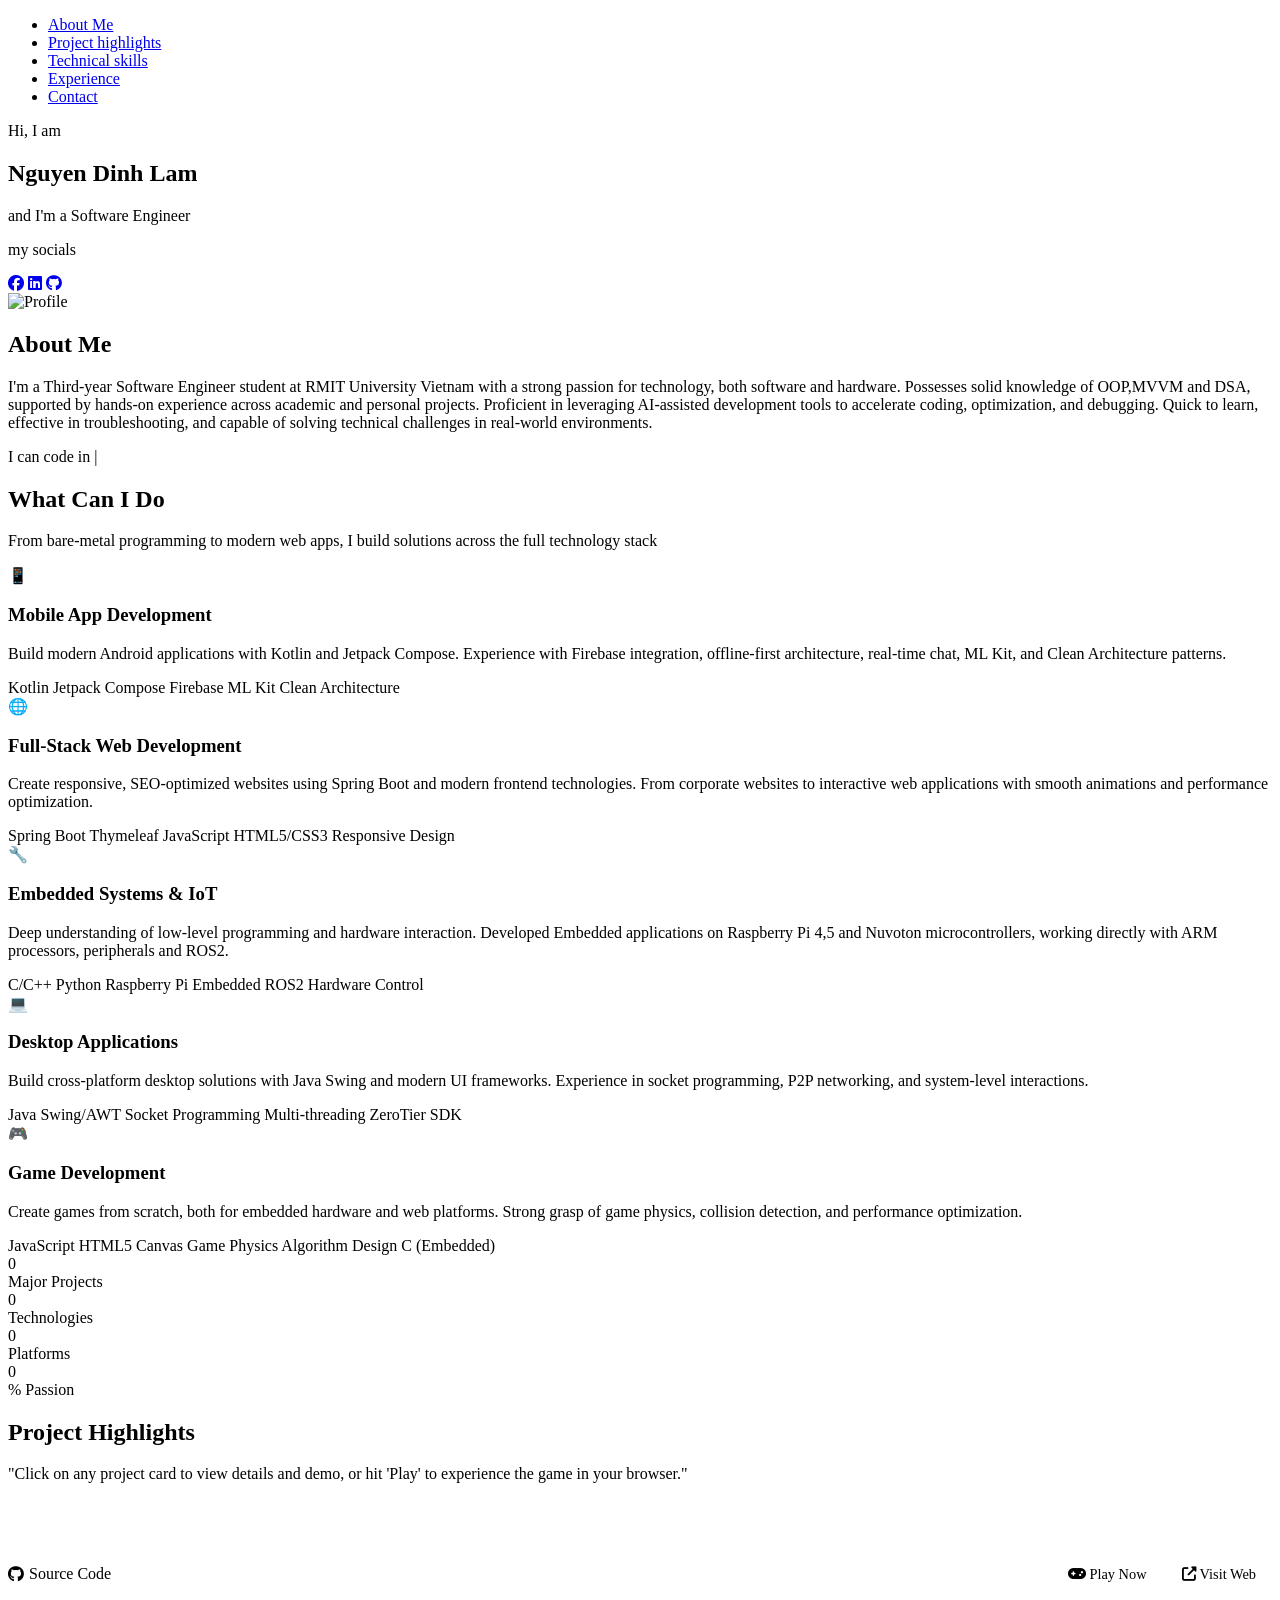
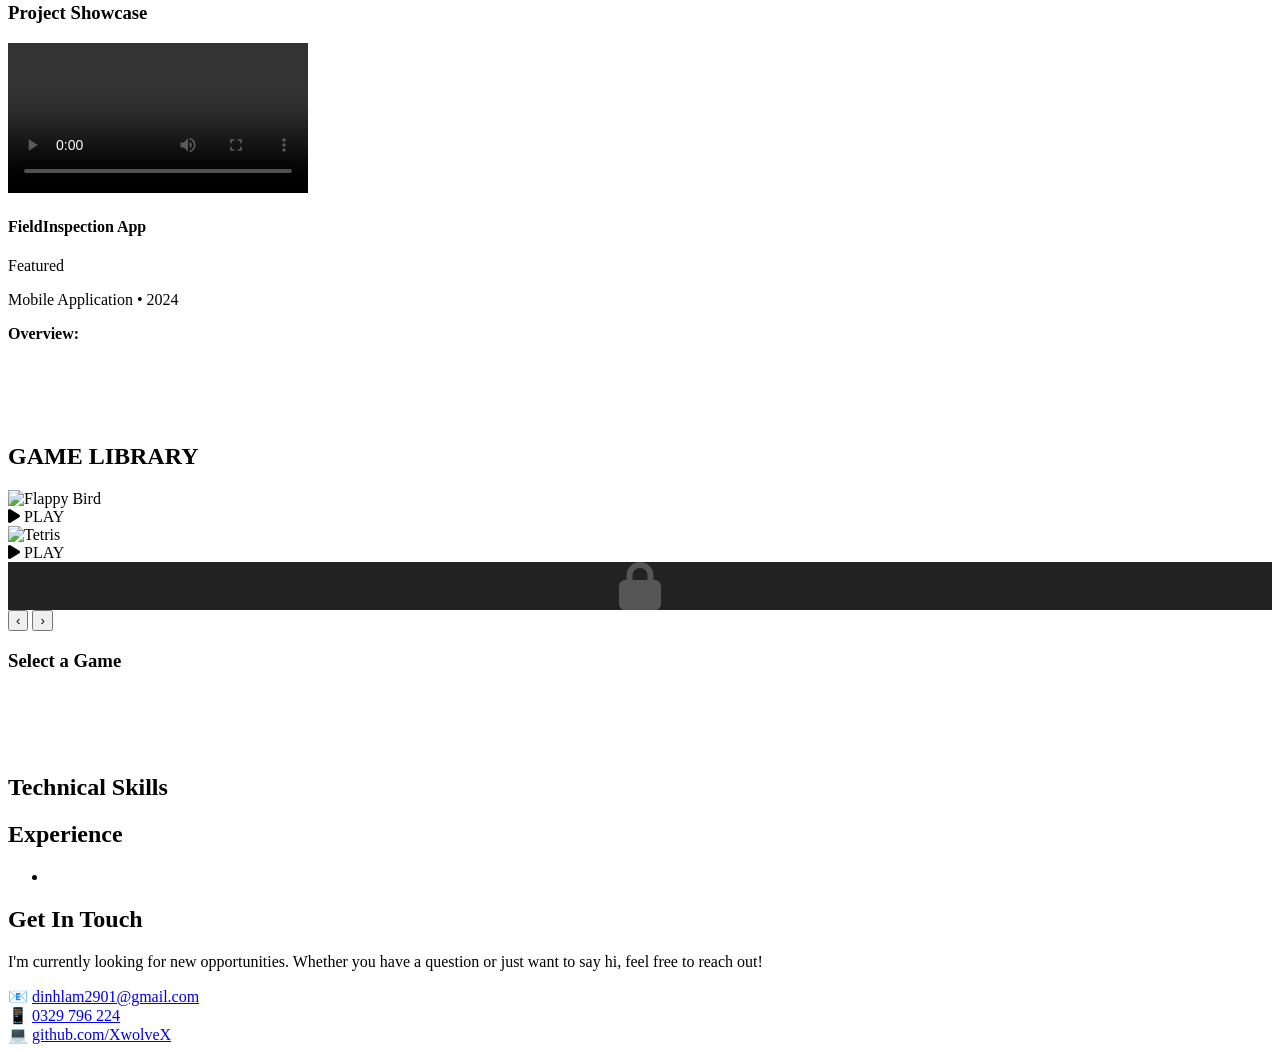
<file: src/main/resources/templates/index.html>
<!DOCTYPE html>
<html xmlns:th="http://www.thymeleaf.org" lang="vi">
<head>
  <meta charset="UTF-8">
  <meta name="viewport" content="width=device-width, initial-scale=1.0">
  <title>Dinh Lam Nguyen - Software Engineer</title>
  <link rel="stylesheet" th:href="@{/css/style.css}">
  <link rel="stylesheet" href="https://cdnjs.cloudflare.com/ajax/libs/font-awesome/6.4.0/css/all.min.css">
</head>
<body>
<nav class="navbar">
  <ul class="nav-links">
    <li><a href="#about" class="active">About Me</a></li>
    <li><a href="#projects">Project highlights</a></li>
    <li><a href="#skills">Technical skills</a></li>
    <li><a href="#experience">Experience</a></li>
    <li><a href="#contact">Contact</a></li>
  </ul>
</nav>

<section id="about" class="hero">
  <div class="hero-left">
    <p class="greeting">Hi, I am</p>
    <h1 class="name">Nguyen Dinh Lam </h1>
    <p class="subtitle">and I'm a <span class="highlight">Software Engineer</span></p>
<!--    <button class="consultation-btn">Book a Free Consultation</button>-->

    <div class="social-links">
      <p>my socials</p>
      <div class="social-icons">
        <a href="https://www.facebook.com/dinhlam2901" class="social-icon"><i class="fab fa-facebook"></i></a>
        <a href="https://www.linkedin.com/in/dinhlam2901/" class="social-icon"><i class="fab fa-linkedin"></i></a>
        <a href="https://github.com/XwolveX" class="social-icon"><i class="fab fa-github"></i></a>
      </div>
    </div>
  </div>

  <div class="hero-center">
    <div class="profile-circle">
      <img th:src="@{/images/profile.png}" alt="Profile" class="profile-img">
    </div>
  </div>

  <div class="hero-right">
    <h2 class="tagline">
      <span class="highlight-red">About Me</span><br>
    </h2>
    <p class="description">
      I'm a Third-year <span class="highlight-red">Software Engineer</span> student at RMIT University Vietnam
      with a strong passion for technology, both software and hardware. Possesses solid knowledge of <span class="highlight-red">OOP</span>,<span class="highlight-red">MVVM</span> and <span class="highlight-red">DSA</span>,
      supported by hands-on experience across academic and personal projects. Proficient in leveraging AI-assisted
      development tools to accelerate coding, optimization, and debugging. Quick to learn, effective in troubleshooting,
      and capable of solving technical challenges in real-world environments.
    </p>
    <div class="helping-box">
      <p>I can code in <span class="highlight-red typing-text" id="typingText"></span><span class="cursor">|</span></p>
    </div>
  </div>
</section>

<!-- What Can I Do Section -->
<section id="what-can-i-do">
    <div class="particles" id="particles"></div>

    <div class="container">
        <div class="section-header">
            <h2 class="section-title">What Can I Do</h2>
            <p class="section-subtitle">
                From bare-metal programming to modern web apps, I build solutions across the full technology stack
            </p>
        </div>

        <div class="capabilities-grid">
            <!-- Mobile App Development -->
            <div class="capability-card">
                <div class="card-icon">📱</div>
                <h3 class="card-title">Mobile App Development</h3>
                <p class="card-description">
                    Build modern Android applications with Kotlin and Jetpack Compose. Experience with Firebase integration,
                    offline-first architecture, real-time chat, ML Kit, and Clean Architecture patterns.
                </p>
                <div class="tech-tags">
                    <span class="tech-tag">Kotlin</span>
                    <span class="tech-tag">Jetpack Compose</span>
                    <span class="tech-tag">Firebase</span>
                    <span class="tech-tag">ML Kit</span>
                    <span class="tech-tag">Clean Architecture</span>
                </div>
            </div>

            <!-- Web Development -->
            <div class="capability-card">
                <div class="card-icon">🌐</div>
                <h3 class="card-title">Full-Stack Web Development</h3>
                <p class="card-description">
                    Create responsive, SEO-optimized websites using Spring Boot and modern frontend technologies.
                    From corporate websites to interactive web applications with smooth animations and performance optimization.
                </p>
                <div class="tech-tags">
                    <span class="tech-tag">Spring Boot</span>
                    <span class="tech-tag">Thymeleaf</span>
                    <span class="tech-tag">JavaScript</span>
                    <span class="tech-tag">HTML5/CSS3</span>
                    <span class="tech-tag">Responsive Design</span>
                </div>
            </div>

            <!-- Embedded Systems -->
            <div class="capability-card">
                <div class="card-icon">🔧</div>
                <h3 class="card-title">Embedded Systems & IoT</h3>
                <p class="card-description">
                    Deep understanding of low-level programming and hardware interaction. Developed Embedded applications
                    on Raspberry Pi 4,5 and Nuvoton microcontrollers, working directly with ARM processors, peripherals and ROS2.
                </p>
                <div class="tech-tags">
                    <span class="tech-tag">C/C++</span>
                    <span class="tech-tag">Python</span>
                    <span class="tech-tag">Raspberry Pi</span>
                    <span class="tech-tag">Embedded</span>
                    <span class="tech-tag">ROS2</span>
                    <span class="tech-tag">Hardware Control</span>
                </div>
            </div>

            <!-- Desktop Applications -->
            <div class="capability-card">
                <div class="card-icon">💻</div>
                <h3 class="card-title">Desktop Applications</h3>
                <p class="card-description">
                    Build cross-platform desktop solutions with Java Swing and modern UI frameworks.
                    Experience in socket programming, P2P networking, and system-level interactions.
                </p>
                <div class="tech-tags">
                    <span class="tech-tag">Java</span>
                    <span class="tech-tag">Swing/AWT</span>
                    <span class="tech-tag">Socket Programming</span>
                    <span class="tech-tag">Multi-threading</span>
                    <span class="tech-tag">ZeroTier SDK</span>
                </div>
            </div>

            <!-- Game Development -->
            <div class="capability-card">
                <div class="card-icon">🎮</div>
                <h3 class="card-title">Game Development</h3>
                <p class="card-description">
                    Create games from scratch, both for embedded hardware and web platforms.
                    Strong grasp of game physics, collision detection, and performance optimization.
                </p>
                <div class="tech-tags">
                    <span class="tech-tag">JavaScript</span>
                    <span class="tech-tag">HTML5 Canvas</span>
                    <span class="tech-tag">Game Physics</span>
                    <span class="tech-tag">Algorithm Design</span>
                    <span class="tech-tag">C (Embedded)</span>
                </div>
            </div>
        </div>

        <!-- Stats Section -->
        <div class="stats-section">
            <div class="stat-item">
                <div class="stat-number" data-target="6">0</div>
                <div class="stat-label">Major Projects</div>
            </div>
            <div class="stat-item">
                <div class="stat-number" data-target="10">0</div>
                <div class="stat-label">Technologies</div>
            </div>
            <div class="stat-item">
                <div class="stat-number" data-target="3">0</div>
                <div class="stat-label">Platforms</div>
            </div>
            <div class="stat-item">
                <div class="stat-number" data-target="100">0</div>
                <div class="stat-label">% Passion</div>
            </div>
        </div>
    </div>
</section>


<section id="projects" class="projects">
  <h2 class="section-title">Project Highlights</h2>
    <p class="video-demo-subtitle">"Click on any project card to view details and demo, or hit 'Play' to experience the game in your browser."</p>
  <div class="projects-grid">
      <div th:each="project, iterStat : ${projects}"
           class="project-card"
           th:classappend="${iterStat.index == 0} ? 'active' : ''"
           th:attr="data-video-url=${project.videoUrl},
          data-long-description=${project.longDescription},
          data-title=${project.title},
          data-description=${project.description}"
           onclick="switchProjectVideo(this)"
           style="display: flex; flex-direction: column;"> <div class="project-header">
          <h3 th:text="${project.title}"></h3>
      </div>

          <div class="project-body" style="flex-grow: 1; display: flex; flex-direction: column;">
              <p th:text="${project.description}"></p>

              <div class="tech-stack">
                  <span th:each="tech : ${project.technologies}" th:text="${tech}" class="tech-tag"></span>
              </div>

              <div class="project-actions" style="margin-top: auto; padding-top: 15px; display: flex; justify-content: space-between; align-items: center;">

                  <a th:href="${project.link}" target="_blank" class="project-link" style="text-decoration: none; display: flex; align-items: center; gap: 5px;">
                      <i class="fab fa-github"></i> Source Code
                  </a>

                  <div>
                      <a th:if="${project.type == 'game'}" th:href="${project.playOrWebLink}" class="cta-button" style="padding: 0.5rem 1rem; font-size: 0.9rem; text-decoration: none;">
                          <i class="fas fa-gamepad"></i> Play Now
                      </a>

                      <a th:if="${project.type == 'web'}" th:href="${project.playOrWebLink}" target="_blank" class="cta-button" style="padding: 0.5rem 1rem; font-size: 0.9rem; text-decoration: none;">
                          <i class="fas fa-external-link-alt"></i> Visit Web
                      </a>
                  </div>
              </div>
          </div>
      </div>
    </div>
  </div>

  <!-- Video Demo Section -->
  <div class="video-demo-section">
    <div class="video-demo-header">
      <h3 class="video-demo-title">Project Showcase</h3>
    </div>

    <div class="demo-content-wrapper">
      <!-- Video Container -->
      <div class="video-container">
        <video id="projectVideo" controls>
          <source th:src="${projects[0].videoUrl}" type="video/mp4">
          Your browser does not support the video tag.
        </video>
      </div>

      <!-- Project Info Panel -->
      <div class="project-info-panel">
        <div class="project-title-section">
          <h4 class="project-title-main" id="projectTitleMain" th:text="${projects[0].title}">
            FieldInspection App
          </h4>
          <span class="project-badge">Featured</span>
          <p class="project-subtitle">Mobile Application • 2024</p>
        </div>

        <div class="description-content" id="descriptionContent">
          <div class="feature-highlight">
            <p><strong>Overview:</strong> <span id="projectOverview" th:text="${projects[0].description}"></span></p>
          </div>

          <div id="projectLongDescription" th:text="${projects[0].longDescription}"></div>
        </div>
      </div>
    </div>
  </div>
</section>

<section id="games-gallery" class="partners-section" style="position: relative; overflow: hidden; padding: 4rem 0;">
    <div class="ps5-bg-overlay"></div>

    <h2 class="section-title">GAME LIBRARY</h2>

    <div class="carousel-3d-container">
        <div class="carousel-3d-wrapper" id="carousel3dWrapper">
            <div class="carousel-3d-item" onclick="window.location.href='/game/flappybird'" data-title="Flappy Bird Remake">
                <img th:src="@{/images/flappybird.png}" alt="Flappy Bird"> <div class="game-card-overlay">
                <span><i class="fas fa-play"></i> PLAY</span>
            </div>
            </div>

            <div class="carousel-3d-item" onclick="window.location.href='/game/tetris'" data-title="Tetris Remake">
                <img th:src="@{/images/tetris.png}" alt="Tetris"> <div class="game-card-overlay">
                <span><i class="fas fa-play"></i> PLAY</span>
            </div>
            </div>

            <div class="carousel-3d-item" data-title="Coming Soon">
                <div style="width:100%; height:100%; display:flex; justify-content:center; align-items:center; background:#222; color:#555;">
                    <i class="fas fa-lock fa-3x"></i>
                </div>
            </div>
        </div>

        <button class="carousel-3d-nav prev" id="carousel3dPrev">‹</button>
        <button class="carousel-3d-nav next" id="carousel3dNext">›</button>
    </div>

    <div class="game-title-display">
        <h3 id="activeGameTitle">Select a Game</h3>
    </div>
</section>

<section id="skills" class="skills">
  <h2 class="section-title">Technical Skills</h2>
  <div class="skills-container">
    <div th:each="skill : ${skills}" class="skill-category">
      <h3 th:text="${skill.category}"></h3>
      <div class="skill-list">
                    <span th:each="item : ${skill.items}"
                          th:text="${item}"
                          class="skill-item"></span>
      </div>
    </div>
  </div>
</section>

<section id="experience" class="Experience">
  <h2 class="section-title">Experience</h2>
  <div class="experience-timeline">
    <div th:each="exp : ${experiences}" class="experience-item">
      <h3 th:text="${exp.title}"></h3>
      <div class="company" th:text="${exp.company}"></div>
      <div class="period" th:text="${exp.period}"></div>
      <ul>
        <li th:each="resp : ${exp.responsibilities}" th:text="${resp}"></li>
      </ul>
    </div>
  </div>
</section>

<section id="contact" class="contact">
  <h2 class="section-title">Get In Touch</h2>
  <div class="contact-container">
    <p class="contact-intro">
      I'm currently looking for new opportunities. Whether you have a question
      or just want to say hi, feel free to reach out!
    </p>
    <div class="contact-info">
      <div class="contact-item">
        <span>📧</span>
        <a href="mailto:dinhlam2901@gmail.com">dinhlam2901@gmail.com</a>
      </div>
      <div class="contact-item">
        <span>📱</span>
        <a href="tel:0329796224">0329 796 224</a>
      </div>
      <div class="contact-item">
        <span>💻</span>
        <a href="https://github.com/XwolveX" target="_blank">github.com/XwolveX</a>
      </div>
    </div>
  </div>
</section>

<script th:src="@{/js/script.js}"></script>
</body>
</html>
</file>
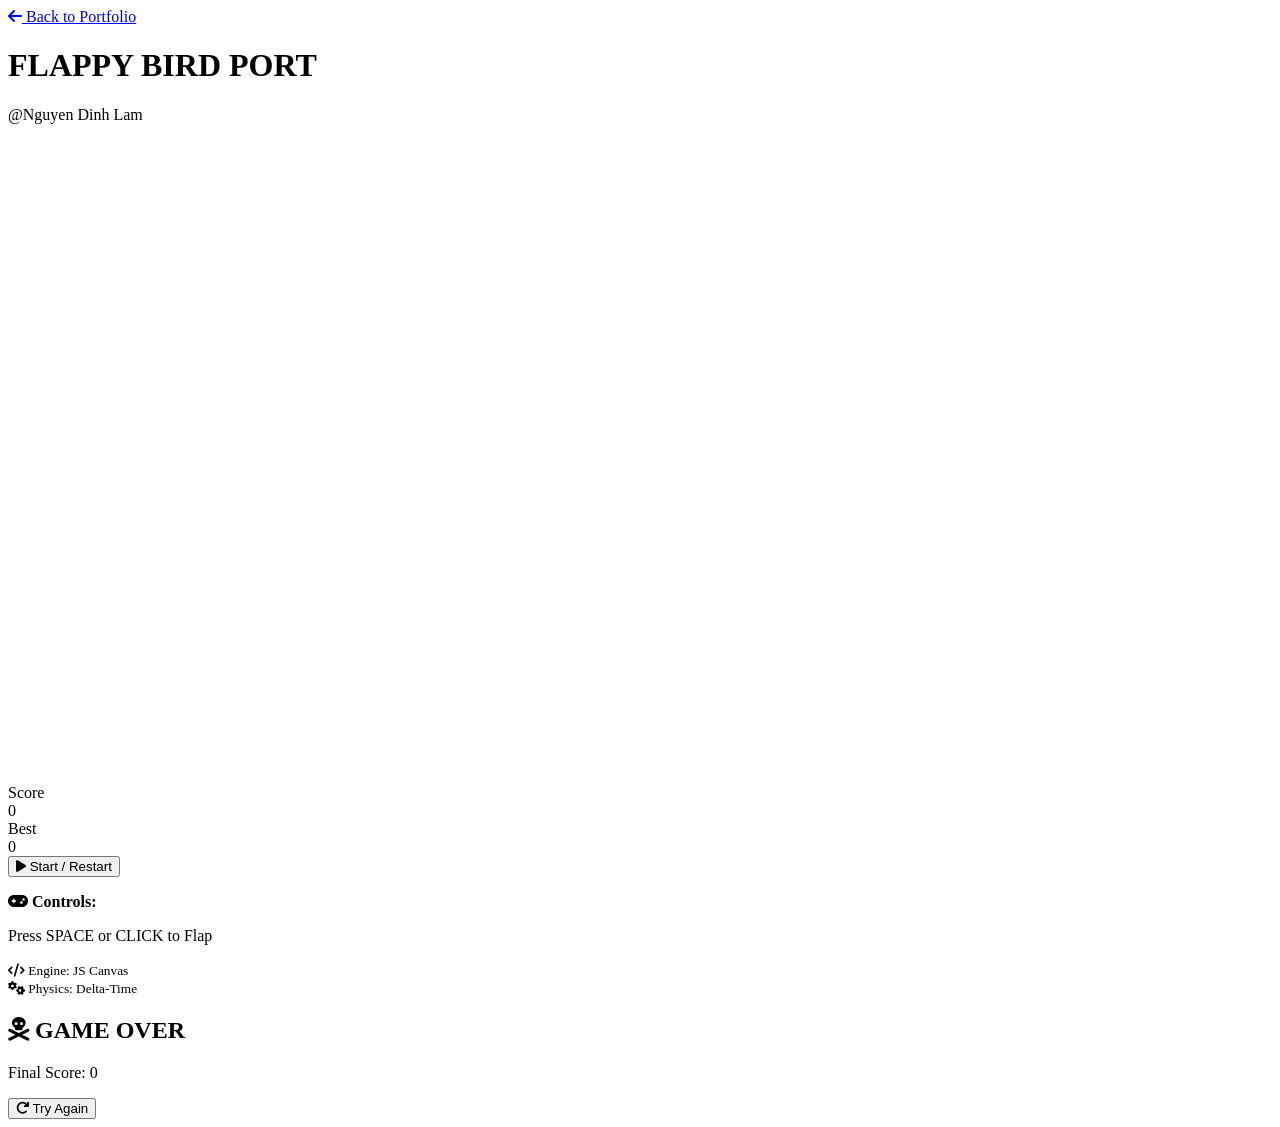
<file: src/main/resources/templates/flappybird.html>
<!DOCTYPE html>
<html xmlns:th="http://www.thymeleaf.org" lang="en">
<head>
    <meta charset="UTF-8">
    <meta name="viewport" content="width=device-width, initial-scale=1.0">
    <title>Play Flappy Bird | Nguyen Dinh Lam</title>
    <link rel="stylesheet" th:href="@{/css/style.css}">
    <link rel="stylesheet" th:href="@{/css/flappybird.css}">
    <link rel="stylesheet" href="https://cdnjs.cloudflare.com/ajax/libs/font-awesome/6.4.0/css/all.min.css">
</head>
<body>

<a href="/" class="back-btn">
    <i class="fas fa-arrow-left"></i> Back to Portfolio
</a>

<h1>FLAPPY BIRD PORT</h1>
<p>@Nguyen Dinh Lam</p>

<div class="game-wrapper">
    <canvas id="birdCanvas" width="480" height="640"></canvas>

    <div class="sidebar">
        <div class="stat-box">
            <div class="stat-label">Score</div>
            <div class="stat-value" id="score">0</div>
        </div>

        <div class="stat-box">
            <div class="stat-label">Best</div>
            <div class="stat-value" id="bestScore">0</div>
        </div>

        <button class="game-btn" onclick="resetGame()">
            <i class="fas fa-play"></i> Start / Restart
        </button>

        <div class="controls-hint">
            <p><strong><i class="fas fa-gamepad"></i> Controls:</strong></p>
            <p>Press <span>SPACE</span> or <span>CLICK</span> to Flap</p>
        </div>

        <div class="debug-info">
            <small><i class="fas fa-code"></i> Engine: JS Canvas</small><br>
            <small><i class="fas fa-cogs"></i> Physics: Delta-Time</small>
        </div>
    </div>
</div>

<div id="gameOverModal" class="modal">
    <div class="modal-content">
        <h2>
            <i class="fas fa-skull-crossbones"></i> GAME OVER
        </h2>
        <p>Final Score: <span id="finalScore">0</span></p>
        <button class="game-btn" onclick="resetGame()">
            <i class="fas fa-redo"></i> Try Again
        </button>
    </div>
</div>

<script th:src="@{/js/flappybird.js}"></script>
</body>
</html>
</file>
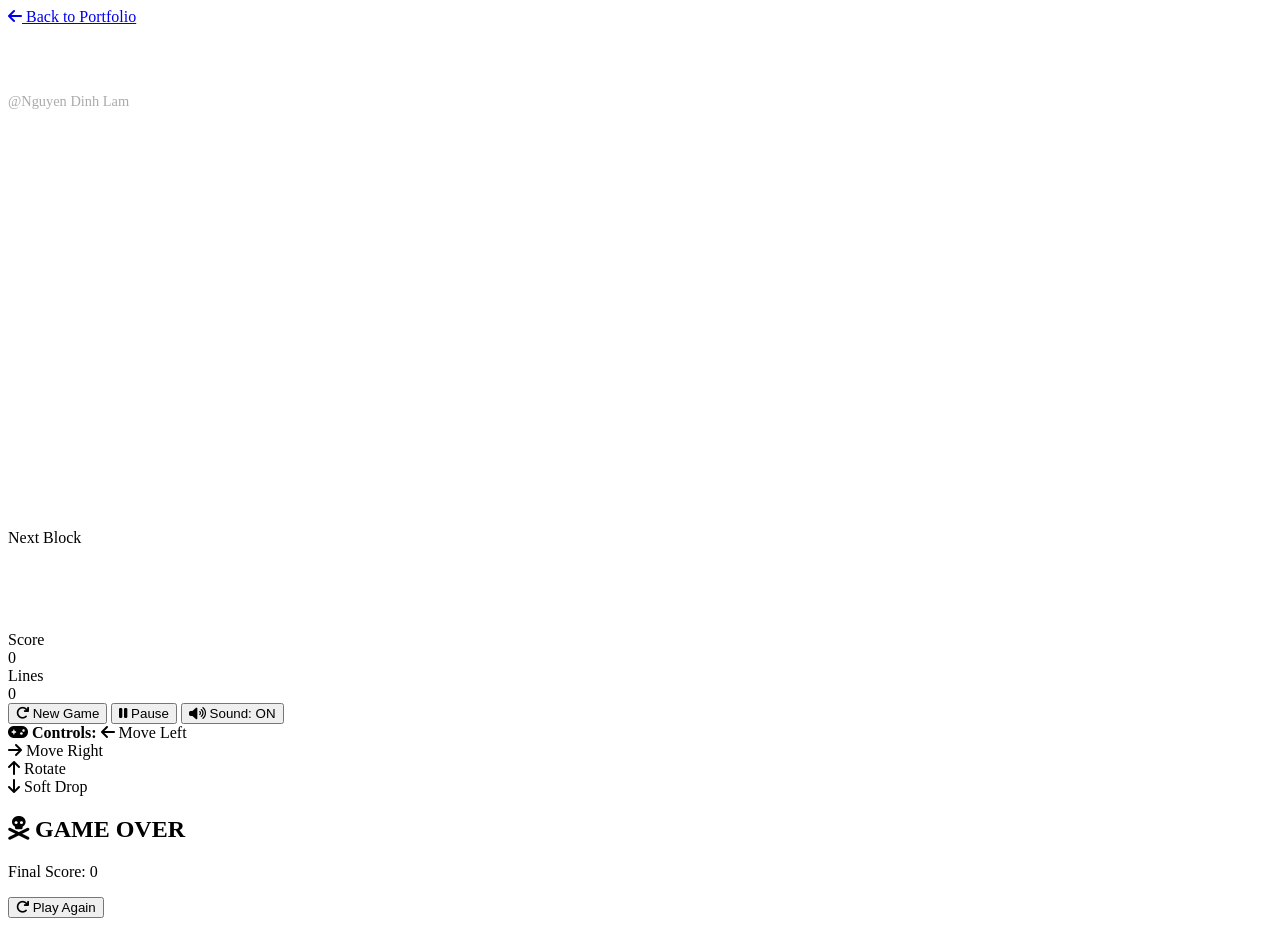
<file: src/main/resources/templates/game.html>
<!DOCTYPE html>
<html xmlns:th="http://www.thymeleaf.org" lang="en">
<head>
    <meta charset="UTF-8">
    <meta name="viewport" content="width=device-width, initial-scale=1.0">
    <title>Play Tetris | Nguyen Dinh Lam</title>

    <link rel="stylesheet" th:href="@{/css/style.css}">
    <link rel="stylesheet" th:href="@{/css/tetrisgame.css}">

    <link rel="stylesheet" href="https://cdnjs.cloudflare.com/ajax/libs/font-awesome/6.4.0/css/all.min.css">
</head>
<body>

<a href="/" class="back-btn"><i class="fas fa-arrow-left"></i> Back to Portfolio</a>

<h1 style="color: white; margin-bottom: 0.5rem; margin-top: 1rem;">TETRIS PROJECT</h1>
<p style="color: #aaa; font-size: 0.9rem;">@Nguyen Dinh Lam</p>

<div class="game-wrapper">
    <canvas id="tetris" width="240" height="400"></canvas>

    <div class="sidebar">
        <div class="stat-box">
            <div class="stat-label">Next Block</div>
            <canvas id="nextBlock" width="80" height="80"></canvas>
        </div>

        <div class="stat-box">
            <div class="stat-label">Score</div>
            <div class="stat-value" id="score">0</div>
        </div>

        <div class="stat-box">
            <div class="stat-label">Lines</div>
            <div class="stat-value" id="lines">0</div>
        </div>

        <button class="cta-button game-btn" onclick="resetGame()">
            <i class="fas fa-redo"></i> New Game
        </button>
        <button class="cta-button game-btn" onclick="togglePause()">
            <i class="fas fa-pause"></i> <span id="pauseText">Pause</span>
        </button>
        <button class="cta-button game-btn" id="soundBtn" onclick="toggleSound()">
            <i class="fas fa-volume-up"></i> <span id="soundText">Sound: ON</span>
        </button>

        <div class="controls-hint">
            <strong><i class="fas fa-gamepad"></i> Controls:</strong>
            <i class="fas fa-arrow-left"></i> Move Left<br>
            <i class="fas fa-arrow-right"></i> Move Right<br>
            <i class="fas fa-arrow-up"></i> Rotate<br>
            <i class="fas fa-arrow-down"></i> Soft Drop
        </div>
    </div>
</div>

<div id="gameOverModal" class="modal">
    <div class="modal-content">
        <h2><i class="fas fa-skull-crossbones"></i> GAME OVER</h2>
        <p>Final Score: <span id="finalScore">0</span></p>
        <button class="cta-button" onclick="resetGame()">
            <i class="fas fa-redo"></i> Play Again
        </button>
    </div>
</div>

<script th:src="@{/js/tetris.js}"></script>
</body>
</html>
</file>
